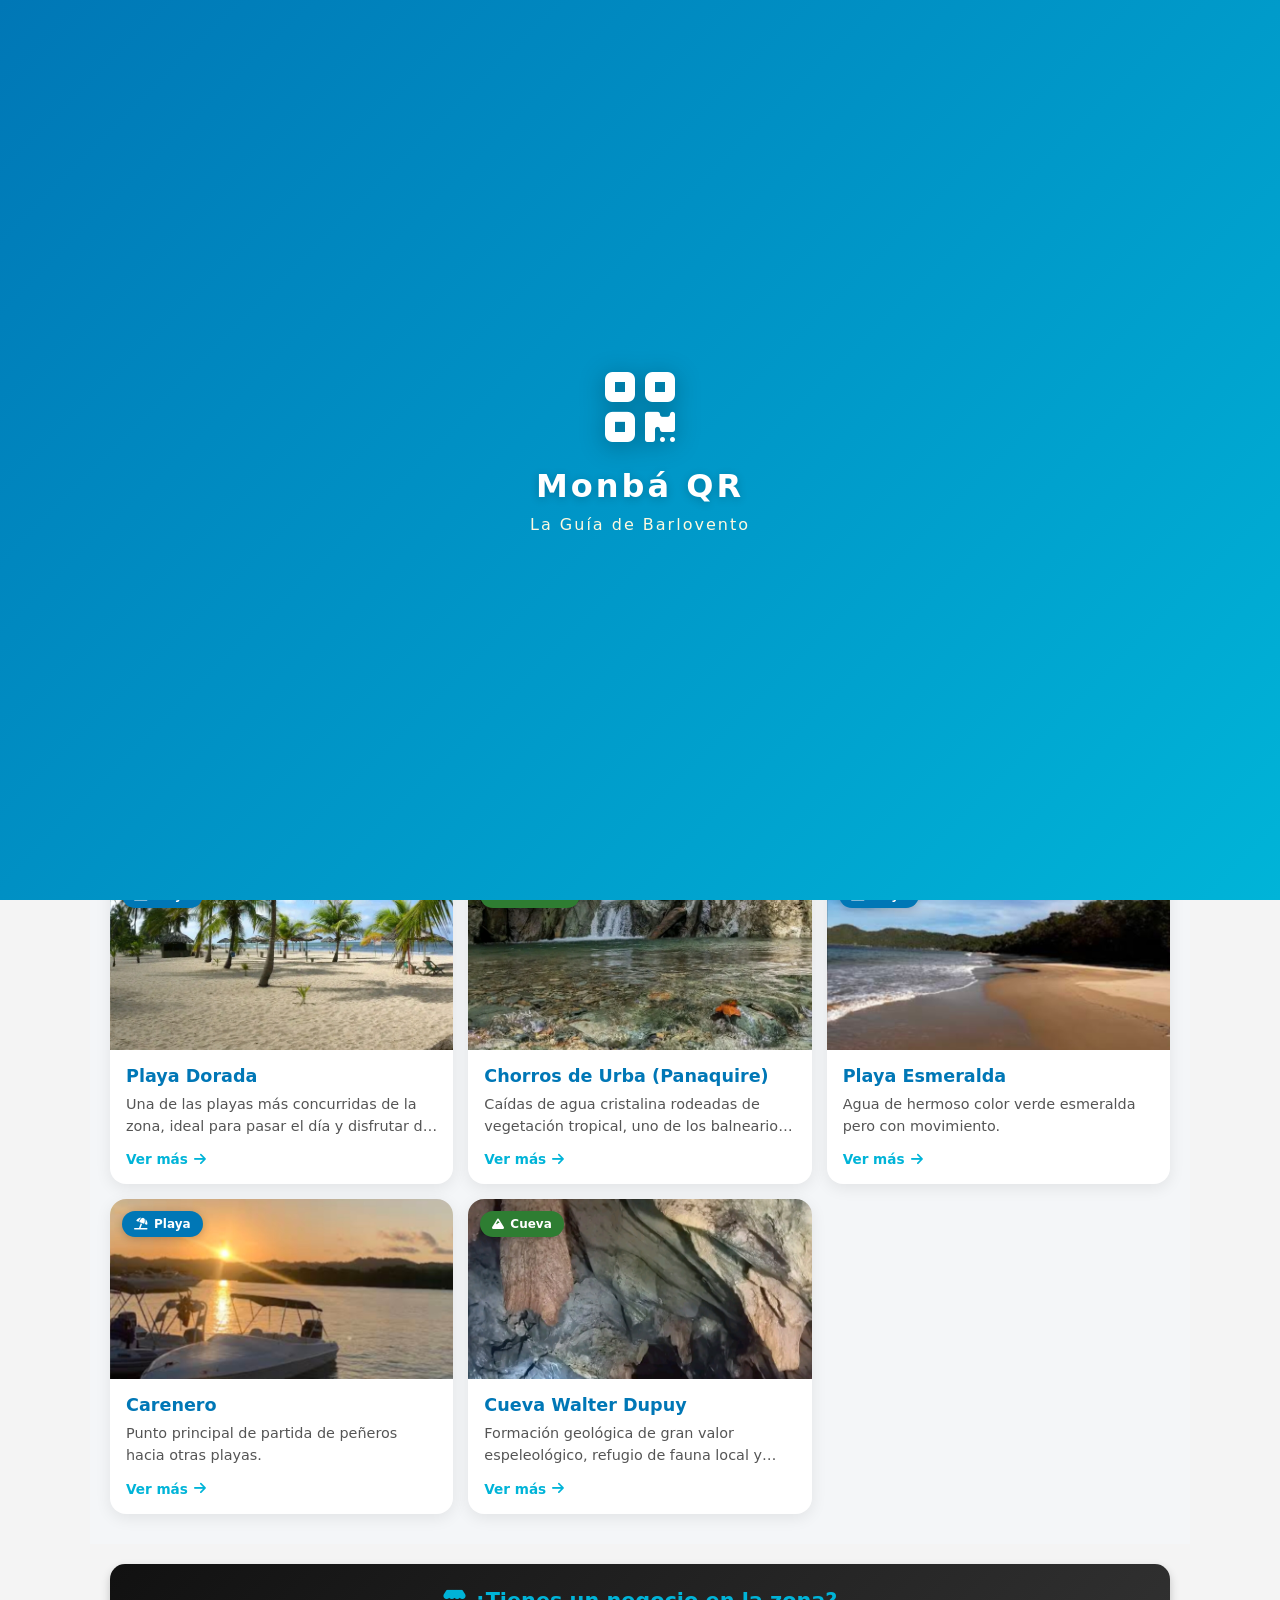
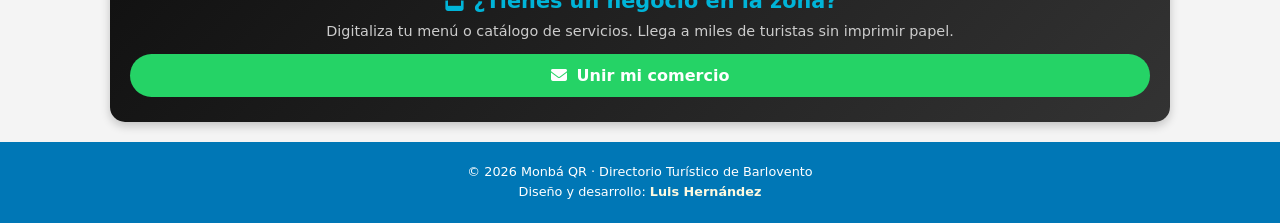
<file: index.html>
<!DOCTYPE html>
<html lang="es">
<head>
    <meta charset="UTF-8">
    <meta name="viewport" content="width=device-width, initial-scale=1.0">
    <title>Monbá QR - Descubre Barlovento</title>
    <link rel="icon" href="favicon.svg" type="image/svg+xml">
    <link rel="manifest" href="manifest.json">
    <meta name="theme-color" content="#00A6C0">
    <link rel="stylesheet" href="https://cdnjs.cloudflare.com/ajax/libs/font-awesome/6.4.0/css/all.min.css">
    <link rel="stylesheet" href="styles.css">
</head>
<body>
    <!-- SPLASH -->
    <div id="splash-screen">
        <i class="fa-solid fa-qrcode splash-logo"></i>
        <div class="splash-texto">Monbá QR</div>
        <div class="splash-sub">La Guía de Barlovento</div>
    </div>

    <!-- HEADER -->
    <header>
        <div class="header-izq">
            <button class="btn-menu" data-action="abrir-bandeja"><i class="fa-solid fa-bars"></i></button>
            <h1>Monbá QR</h1>
        </div>
        
        <!-- Botones de la derecha (Campana + Corazón) -->
        <div style="display: flex; gap: 15px; align-items: center;">
            <!-- Botón de Notificaciones -->
            <button class="btn-notificaciones" id="btn-suscribirse" onclick="activarNotificacionesPush()" title="Recibir alertas" style="background: transparent; border: none; color: white; font-size: 1.2rem; cursor: pointer; padding: 5px;">
                <i class="fa-regular fa-bell" id="icono-campana"></i>
            </button>
            
            <!-- Botón de Favoritos -->
            <a href="favoritos.html" class="btn-favoritos-header" title="Mis favoritos">
                <i class="fa-regular fa-heart"></i>
            </a>
        </div>
    </header>

    <!-- BANDEJA LATERAL -->
    <div id="overlay" class="overlay-bandeja" data-action="cerrar-bandeja"></div>
    <div id="bandeja" class="bandeja-lateral">
        <div class="bandeja-header">
            <h2><i class="fa-solid fa-map-location-dot"></i> Explorar Región</h2>
            <button class="btn-menu" data-action="cerrar-bandeja"><i class="fa-solid fa-xmark"></i></button>
        </div>
        <div class="bandeja-contenido">
            <a href="municipio.html?id=pedro-gual" class="item-municipio">Municipio Pedro Gual <i class="fa-solid fa-chevron-right"></i></a>
            <a href="municipio.html?id=paez" class="item-municipio">Municipio Páez <i class="fa-solid fa-chevron-right"></i></a>
            <a href="municipio.html?id=brion" class="item-municipio">Municipio Brión <i class="fa-solid fa-chevron-right"></i></a>
            <a href="municipio.html?id=andres-bello" class="item-municipio">Mun. Andrés Bello <i class="fa-solid fa-chevron-right"></i></a>
            <a href="municipio.html?id=buroz" class="item-municipio">Municipio Buroz <i class="fa-solid fa-chevron-right"></i></a>
            <a href="municipio.html?id=acevedo" class="item-municipio">Municipio Acevedo <i class="fa-solid fa-chevron-right"></i></a>
            <div class="bandeja-seccion">
                <a href="proyectos.html" class="item-municipio" data-action="proximamente" style="background:linear-gradient(135deg,#e8f5e9,#c8e6c9);">
                    <i class="fa-solid fa-graduation-cap" style="color:#2e7d32;"></i> Proyectos Académicos
                </a>
            </div>
        </div>
    </div>

    <main>
        <!-- HERO CON CARRUSEL DE FONDO -->
        <section class="hero-home">
            <div class="hero-carrusel">
                <div class="hero-slide active" style="background-image: url('./img/caracolito.jpg');"></div>
                <div class="hero-slide" style="background-image: url('./img/indio.jpg');"></div>
                <div class="hero-slide" style="background-image: url('./img/chirimena.jpg');"></div>
                <div class="hero-slide" style="background-image: url('./img/urba.jpg');"></div>
                <div class="hero-slide" style="background-image: url('./img/laguna-tacarigua.jpg');"></div>
            </div>
            <div class="hero-overlay"></div>
            <div class="hero-contenido">
                <h2>Descubre Barlovento</h2>
                <p>Playas, ríos, cacao y cultura. Todo en un solo lugar.</p>
                <button class="btn-hero" data-action="abrir-bandeja">
                    <i class="fa-solid fa-compass"></i> Explorar municipios
                </button>
            </div>
            <div class="hero-dots">
                <span class="dot active" data-index="0"></span>
                <span class="dot" data-index="1"></span>
                <span class="dot" data-index="2"></span>
                <span class="dot" data-index="3"></span>
                <span class="dot" data-index="4"></span>
            </div>
        </section>

        <!-- FEED DINÁMICO -->
        <section class="seccion-feed">
            <div class="feed-header">
                <h2><i class="fa-solid fa-sparkles"></i> Destacados para ti</h2>
                <p class="feed-sub">Lugares que te van a encantar</p>
            </div>
            <div class="feed-grid" id="feed-dinamico">
                <!-- Se llena dinámicamente con JS -->
            </div>
        </section>

        <!-- BANNER COMERCIO -->
        <div class="banner-comercio">
            <h3><i class="fa-solid fa-store"></i> ¿Tienes un negocio en la zona?</h3>
            <p>Digitaliza tu menú o catálogo de servicios. Llega a miles de turistas sin imprimir papel.</p>
            <a href="mailto:tacai2753@gmail.com?subject=Quiero%20unir%20mi%20negocio%20a%20Monb%C3%A1%20QR&body=Hola%20Luis%3A%0A%0ATengo%20un%20negocio%20en%20Barlovento%20y%20quiero%20aparecer%20en%20Monb%C3%A1%20QR.%0A%0ANombre%20del%20negocio%3A%20%0ATipo%20(comida%2C%20posada%2C%20artesan%C3%ADa...)%3A%20%0AMunicipio%3A%20%0A%0A%C2%A1Gracias!" class="btn-unirse">
                <i class="fa-solid fa-envelope"></i> Unir mi comercio
            </a>
        </div>
    </main>

    <footer class="monba-footer">
        © <span data-anio></span> Monbá QR · Directorio Turístico de Barlovento<br>
        Diseño y desarrollo: <span class="firma">Luis Hernández</span>
    </footer>

    <script src="app.js"></script>
    <script src="municipiosDB.js"></script>
    <script src="index.js"></script>

</body>
</html>
</file>
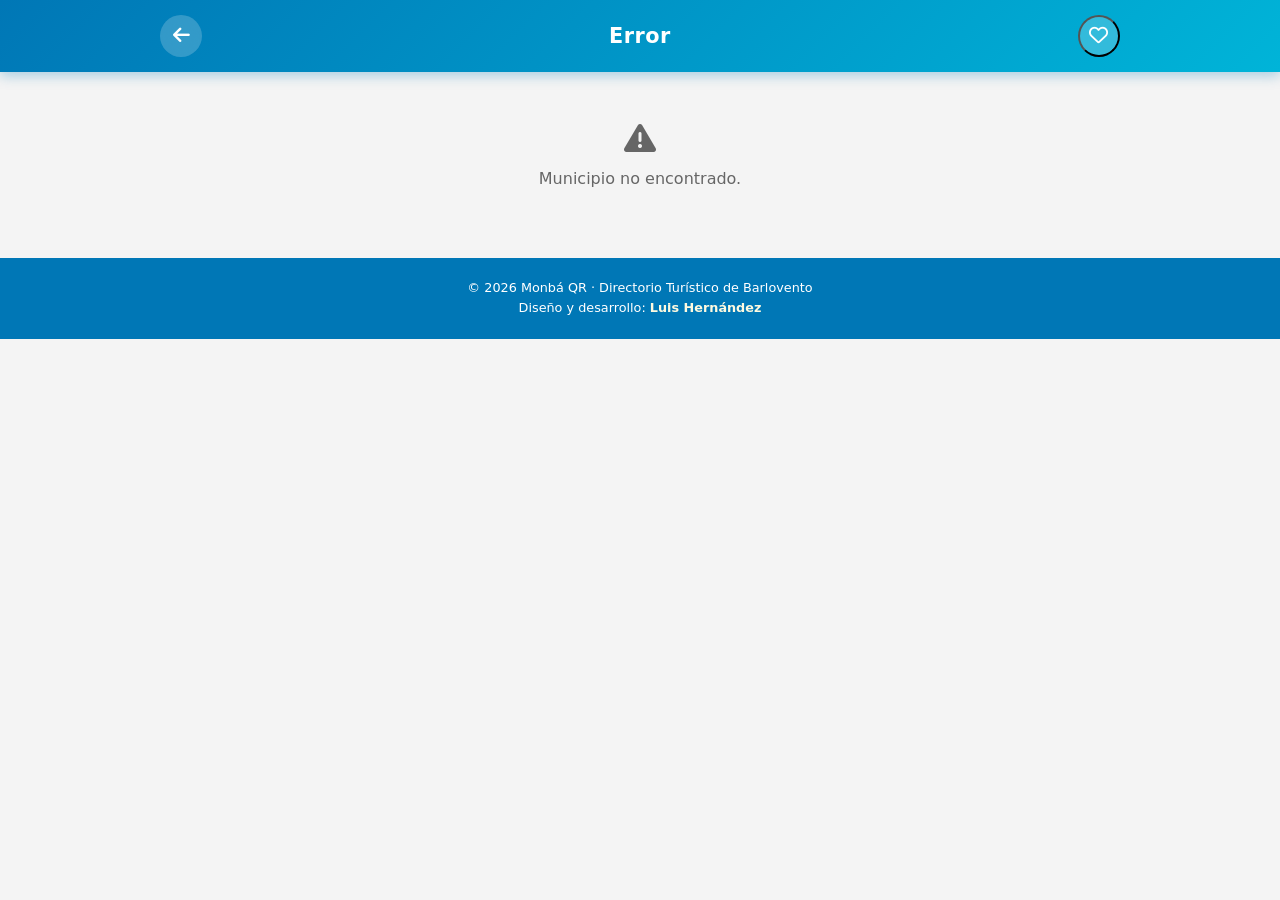
<file: municipio.html>
<!DOCTYPE html>
<html lang="es">
<head>
    <meta charset="UTF-8">
    <meta name="viewport" content="width=device-width, initial-scale=1.0">
    <title>Monbá QR - Municipio</title>
    <link rel="icon" href="favicon.svg" type="image/svg+xml">
    <link rel="manifest" href="manifest.json">
    <meta name="theme-color" content="#00A6C0">
    <link rel="stylesheet" href="https://cdnjs.cloudflare.com/ajax/libs/font-awesome/6.4.0/css/all.min.css">
    <link rel="stylesheet" href="styles.css">
</head>
<body>
    <header>
        <a href="index.html" class="btn-volver"><i class="fa-solid fa-arrow-left"></i></a>
        <h1 id="header-titulo">Cargando...</h1>
        <button class="btn-favoritos-header" id="btn-fav-municipio" data-action="fav" title="Guardar en favoritos">
            <i class="fa-regular fa-heart"></i>
        </button>
    </header>

    <main id="contenido-municipio" style="display:none;">
        <!-- MAPA -->
        <div class="mapa-contenedor">
            <iframe id="mapa-iframe" src="" allowfullscreen="" loading="lazy"></iframe>
        </div>

        <!-- RESEÑA Y ACCIONES -->
        <div class="resena-tarjeta">
            <h2 id="municipio-nombre"><i class="fa-solid fa-map-location-dot"></i></h2>
            <p id="municipio-resena"></p>
            <a id="link-google" class="btn-google" target="_blank" rel="noopener">
                <i class="fa-brands fa-google"></i> ¿Quieres saber más? Búscalo en Google
            </a>
            <div class="barra-acciones">
                <button class="btn-accion" data-action="compartir" data-titulo="Monbá QR" data-texto="¡Descubre este destino en Barlovento!">
                    <i class="fa-solid fa-share-nodes"></i> Compartir
                </button>
                <button class="btn-accion" data-action="ver-qr">
                    <i class="fa-solid fa-qrcode"></i> Ver QR
                </button>
                <!-- BOTÓN CÓMO LLEGAR (Comentado por ahora, pero listo para usarse) -->
                <!-- <button class="btn-accion" id="btn-como-llegar" data-action="ruta"><i class="fa-solid fa-route"></i> Cómo llegar</button> -->
            </div>
        </div>

        <!-- SECCIÓN DE PLAYAS (Solo se muestra si el municipio tiene array 'playas') -->
        <div class="seccion" id="seccion-playas" style="display:none;">
            <h2><i class="fa-solid fa-umbrella-beach"></i> Playas del municipio</h2>
            <div class="leyenda-banderas">
                <span><i class="fa-solid fa-flag" style="color:#2e7d32;"></i> Verde: mar en calma</span>
                <span><i class="fa-solid fa-flag" style="color:#f57f17;"></i> Amarilla: oleaje moderado</span>
                <span><i class="fa-solid fa-flag" style="color:#c62828;"></i> Roja: oleaje fuerte</span>
            </div>
            <div class="grid-playas" id="contenedor-playas"></div>
        </div>

        <!-- SECCIÓN DE RINCONES NATURALES (Cascadas, cuevas, balnearios) -->
        <div class="seccion" id="seccion-rincones" style="display:none;">
            <h2><i class="fa-solid fa-mountain-sun"></i> Rincones naturales</h2>
            <p style="color:#666;font-size:.9rem;margin-bottom:15px;">Cascadas, balnearios y cuevas: la Barlovento de agua dulce y montaña.</p>
            <div class="grid-rincones" id="contenedor-rincones"></div>
        </div>
    </main>

    <!-- ESTADO DE CARGA -->
    <div id="mensaje-estado" class="estado-pantalla">
        <i class="fa-solid fa-spinner fa-spin fa-2x"></i>
        <p>Buscando información...</p>
    </div>

    <footer class="monba-footer">
        © <span data-anio></span> Monbá QR · Directorio Turístico de Barlovento<br>
        Diseño y desarrollo: <span class="firma">Luis Hernández</span>
    </footer>

        <script src="app.js"></script>
    <script src="municipiosDB.js"></script>
    <script src="municipio.js"></script>
   
</body>
</html>
</file>
<file: styles.css>
/* =====================================================
   MONBÁ QR · styles.css (SISTEMA DE DISEÑO COMPLETO)
   ===================================================== */

/* 1. VARIABLES */
:root {
    --color-primario: #0077b6;
    --color-secundario: #00b4d8;
    --color-arena: #fefae0;
    --color-texto: #333333;
    --color-blanco: #ffffff;
    --color-gris: #f4f4f4;
    --color-whatsapp: #25D366;
    --color-exito: #2e7d32;
    --sombra-suave: 0 2px 8px rgba(0,0,0,.05);
    --sombra-media: 0 3px 6px rgba(0,0,0,.08);
    --sombra-alta: 0 4px 15px rgba(0,0,0,.12);
    --radio-sm: 8px; --radio-md: 12px; --radio-lg: 16px; --radio-pill: 25px;
    --transicion: .2s ease;
}

/* 2. RESET */
* { margin: 0; padding: 0; box-sizing: border-box; font-family: 'Segoe UI', system-ui, sans-serif; }
body { background-color: var(--color-gris); color: var(--color-texto); overflow-x: hidden; }
a { text-decoration: none; color: inherit; }

/* 3. SPLASH */
#splash-screen {
    position: fixed; inset: 0;
    background: linear-gradient(135deg, #0077b6 0%, #00b4d8 50%, #0077b6 100%);
    background-size: 200% 200%; color: var(--color-blanco);
    display: flex; flex-direction: column; justify-content: center; align-items: center;
    z-index: 9999; animation: gradientShift 3s ease infinite;
    transition: opacity .6s ease-out, visibility .6s ease-out;
}
@keyframes gradientShift { 0%{background-position:0% 50%} 50%{background-position:100% 50%} 100%{background-position:0% 50%} }
.splash-logo { font-size: 5rem; margin-bottom: 20px; animation: latido 1.5s infinite, rotateIn 1s ease-out; filter: drop-shadow(0 4px 12px rgba(0,0,0,.3)); }
@keyframes rotateIn { from{transform:rotate(-180deg) scale(0);opacity:0} to{transform:rotate(0) scale(1);opacity:1} }
.splash-texto { font-size: 2rem; font-weight: 800; letter-spacing: 3px; animation: slideDown .8s ease-out .3s both; text-shadow: 0 2px 10px rgba(0,0,0,.2); }
.splash-sub { font-size: 1rem; color: var(--color-arena); margin-top: 10px; animation: fadeIn 1s ease-out .6s both; letter-spacing: 2px; }
@keyframes slideDown { from{transform:translateY(-30px);opacity:0} to{transform:translateY(0);opacity:1} }
@keyframes fadeIn { from{opacity:0} to{opacity:1} }
@keyframes latido { 0%{transform:scale(1)} 50%{transform:scale(1.15)} 100%{transform:scale(1)} }

/* 4. HEADER */
header {
    background: linear-gradient(135deg, var(--color-primario) 0%, var(--color-secundario) 100%);
    color: var(--color-blanco); padding: 15px 20px;
    display: flex; align-items: center; justify-content: space-between;
    position: sticky; top: 0; z-index: 100; box-shadow: 0 4px 12px rgba(0,119,182,.3);
}
.header-izq { display: flex; align-items: center; gap: 15px; }
header h1 { font-size: 1.3rem; font-weight: 700; letter-spacing: .5px; }
.btn-menu, .btn-volver {
    background: rgba(255,255,255,.2); border: none; color: white;
    font-size: 1.2rem; cursor: pointer; width: 42px; height: 42px; border-radius: 50%;
    display: flex; align-items: center; justify-content: center;
    transition: all .3s ease; backdrop-filter: blur(10px);
}
.btn-menu:hover, .btn-volver:hover { background: rgba(255,255,255,.3); transform: scale(1.05); }
.btn-favoritos-header {
    color: white; font-size: 1.2rem; width: 42px; height: 42px; border-radius: 50%;
    display: flex; align-items: center; justify-content: center;
    background: rgba(255,255,255,.2); transition: all .3s ease; backdrop-filter: blur(10px);
}
.btn-favoritos-header:hover { background: rgba(255,255,255,.3); transform: scale(1.05); }
.btn-favoritos-header:hover i { color: #ff6b6b; }

/* 5. BANDEJA */
.bandeja-lateral {
    position: fixed; top: 0; left: -100%; width: 85%; max-width: 320px; height: 100%;
    background: var(--color-blanco); z-index: 300; box-shadow: 2px 0 10px rgba(0,0,0,.2);
    transition: left .3s ease; display: flex; flex-direction: column;
}
.bandeja-lateral.abierta { left: 0; }
.bandeja-header { background: linear-gradient(135deg, var(--color-primario), var(--color-secundario)); color: white; padding: 20px; display: flex; justify-content: space-between; align-items: center; }
.bandeja-header h2 { display: flex; align-items: center; gap: 10px; font-size: 1.2rem; }
.bandeja-contenido { overflow-y: auto; flex: 1; }
.item-municipio { display: flex; justify-content: space-between; align-items: center; padding: 18px 20px; border-bottom: 1px solid #eee; font-weight: 500; font-size: 1.05rem; transition: background var(--transicion); }
.item-municipio:active { background-color: var(--color-gris); }
.item-municipio i { color: var(--color-secundario); }
.overlay-bandeja { display: none; position: fixed; inset: 0; background: rgba(0,0,0,.5); z-index: 250; }
.overlay-bandeja.activo { display: block; }

/* 6. HERO */
.hero-home { width: 100%; height: 35vh; background-size: cover; background-position: center; position: relative; display: flex; justify-content: center; align-items: center; text-align: center; }
.hero-capa { position: absolute; inset: 0; background: rgba(0,0,0,.5); z-index: 1; }
.hero-contenido { position: relative; z-index: 2; color: white; padding: 20px; }
.hero-contenido h2 { font-size: 2.2rem; margin-bottom: 10px; text-shadow: 0 2px 4px rgba(0,0,0,.3); }
.hero-contenido p { font-size: 1rem; color: var(--color-arena); }

/* 7. SECCIONES */
.seccion { background: var(--color-blanco); margin: 15px; padding: 20px; border-radius: var(--radio-md); box-shadow: var(--sombra-suave); }
.seccion h2 { font-size: 1.3rem; color: var(--color-texto); margin-bottom: 15px; border-bottom: 2px solid var(--color-arena); padding-bottom: 8px; display: flex; align-items: center; gap: 10px; }
.seccion h2 i { color: var(--color-secundario); }
.grid-categorias { display: grid; grid-template-columns: 1fr 1fr; gap: 10px; }
.btn-categoria { background: var(--color-gris); padding: 15px 10px; border-radius: 10px; text-align: center; font-weight: bold; font-size: .9rem; border: 1px solid #ddd; display: flex; flex-direction: column; gap: 8px; align-items: center; cursor: pointer; transition: all .2s ease; }
.btn-categoria:active { transform: scale(.95); background: #e9ecef; }
.btn-categoria i { font-size: 1.8rem; color: var(--color-primario); }
.tarjeta-categoria { position: relative; height: 130px; border-radius: var(--radio-md); overflow: hidden; display: flex; justify-content: center; align-items: center; box-shadow: var(--sombra-media); transition: transform var(--transicion); }
.tarjeta-categoria:active { transform: scale(.95); }
.tarjeta-bg { position: absolute; inset: 0; background-size: cover; background-position: center; z-index: 1; }
.tarjeta-overlay { position: absolute; inset: 0; background: linear-gradient(to bottom, rgba(0,0,0,.3), rgba(0,0,0,.7)); z-index: 2; }
.tarjeta-contenido { position: relative; z-index: 3; color: var(--color-blanco); text-align: center; }
.tarjeta-contenido i { font-size: 2rem; margin-bottom: 8px; color: var(--color-arena); }
.tarjeta-contenido span { font-weight: bold; letter-spacing: .5px; }

/* 8. BANNERS */
.banner-comercio { background: linear-gradient(135deg, #111, #333); color: white; margin: 20px 15px; padding: 25px 20px; border-radius: 15px; text-align: center; box-shadow: 0 4px 10px rgba(0,0,0,.2); }
.banner-comercio h3 { color: var(--color-secundario); margin-bottom: 10px; font-size: 1.3rem; display: flex; justify-content: center; align-items: center; gap: 8px; }
.banner-comercio p { font-size: .9rem; margin-bottom: 15px; color: #ccc; }
.btn-unirse { background: var(--color-whatsapp); color: white; border: none; padding: 12px 20px; border-radius: var(--radio-pill); font-weight: bold; font-size: 1rem; width: 100%; display: flex; justify-content: center; align-items: center; gap: 10px; cursor: pointer; transition: transform .2s; }
.btn-unirse:active { transform: scale(.98); }

/* 9. MAPA Y RESEÑA */
.mapa-contenedor { width: 100%; height: 250px; background: #ddd; }
.mapa-contenedor iframe { width: 100%; height: 100%; border: none; }
.resena-tarjeta { background: var(--color-blanco); margin: -40px 15px 15px; padding: 20px; border-radius: var(--radio-md); box-shadow: 0 4px 10px rgba(0,0,0,.1); position: relative; z-index: 10; }
.resena-tarjeta h2 { color: var(--color-primario); font-size: 1.4rem; margin-bottom: 10px; display: flex; align-items: center; gap: 8px; }
.resena-tarjeta p { font-size: .95rem; color: #555; line-height: 1.6; text-align: justify; }

/* 10. BOTÓN GOOGLE */
.btn-google { display: inline-flex; align-items: center; gap: 8px; margin-top: 12px; background: var(--color-blanco); color: var(--color-primario); border: 1.5px solid var(--color-primario); padding: 8px 16px; border-radius: var(--radio-pill); font-weight: 600; font-size: .88rem; transition: all .2s ease; }
.btn-google:active { transform: scale(.97); background: var(--color-primario); color: white; }

/* 11. BARRA DE ACCIONES */
.barra-acciones { display: flex; justify-content: space-around; align-items: center; margin-top: 15px; padding-top: 15px; border-top: 1px solid #eee; flex-wrap: wrap; gap: 8px; }
.btn-accion { background: none; border: none; color: var(--color-primario); font-size: .9rem; display: flex; flex-direction: column; align-items: center; gap: 5px; cursor: pointer; font-weight: 600; }
.btn-accion i { font-size: 1.3rem; color: var(--color-secundario); background: var(--color-arena); padding: 10px; border-radius: 50%; transition: transform var(--transicion); }
.btn-accion:active i { transform: scale(.9); }
.btn-accion.favorito-activo i { color: #e63946; background: #ffebee; }

/* 12. PLAYAS */
.leyenda-banderas { display: flex; flex-wrap: wrap; gap: 12px; font-size: .78rem; color: #666; margin-bottom: 14px; }
.leyenda-banderas span { display: flex; align-items: center; gap: 5px; }
.grid-playas { display: grid; gap: 12px; }
.tarjeta-playa { background: var(--color-blanco); border-radius: var(--radio-md); padding: 15px; box-shadow: var(--sombra-media); border-top: 4px solid var(--color-secundario); }
.playa-header { display: flex; justify-content: space-between; align-items: center; gap: 10px; margin-bottom: 10px; flex-wrap: wrap; }
.playa-header h4 { color: var(--color-primario); font-size: 1.05rem; display: flex; align-items: center; gap: 8px; }
.badge-bandera { padding: 4px 10px; border-radius: 20px; font-size: .75rem; font-weight: 700; display: flex; align-items: center; gap: 5px; }
.b-verde { background: #e8f5e9; color: #2e7d32; }
.b-amarilla { background: #fff8e1; color: #f57f17; }
.b-roja { background: #ffebee; color: #c62828; }
.playa-dato { font-size: .88rem; color: #555; line-height: 1.5; margin-bottom: 8px; display: flex; gap: 8px; align-items: flex-start; }
.playa-dato i { color: var(--color-secundario); margin-top: 3px; }
.playa-dato.tip { background: var(--color-arena); padding: 8px 10px; border-radius: 8px; color: #6b5d1f; }
.playa-dato.tip i { color: #b8860b; }

/* 13. MODAL QR */
.modal-qr { display: none; position: fixed; inset: 0; background: rgba(0,0,0,.7); align-items: center; justify-content: center; z-index: 200; overflow-y: auto; padding: 20px 0; }
.modal-qr.activo { display: flex; }
.contenido-qr { background: white; padding: 25px; border-radius: var(--radio-lg); text-align: center; max-width: 380px; width: 92%; margin: auto; }
.contenido-qr canvas { width: min(100%, 320px); height: auto; display: block; margin: 12px auto; border-radius: 12px; box-shadow: 0 6px 18px rgba(0,0,0,.18); }
.btn-cerrar-qr { background: var(--color-primario); color: white; border: none; padding: 10px 25px; border-radius: var(--radio-pill); font-weight: bold; cursor: pointer; margin-top: 10px; }

/* 14. LISTAS Y COMERCIOS */
.lista-lugares { padding: 20px 15px; }
.lista-lugares h3, .directorio-seccion h3 { font-size: 1.2rem; margin-bottom: 15px; color: var(--color-texto); border-bottom: 2px solid var(--color-primario); padding-bottom: 5px; display: inline-block; }
.tarjeta-lugar { background: var(--color-blanco); border-radius: var(--radio-md); padding: 15px; margin-bottom: 15px; box-shadow: var(--sombra-media); display: flex; flex-direction: column; gap: 10px; border-left: 4px solid var(--color-secundario); }
.tarjeta-lugar h4 { color: var(--color-primario); font-size: 1.1rem; }
.tarjeta-lugar p { font-size: .9rem; color: #555; line-height: 1.4; }
.directorio-seccion { padding: 20px 15px; }
.tarjeta-comercio { background: var(--color-blanco); border-radius: var(--radio-md); padding: 15px; margin-bottom: 15px; box-shadow: var(--sombra-media); border-left: 4px solid var(--color-secundario); }
.comercio-header { display: flex; justify-content: space-between; align-items: flex-start; margin-bottom: 10px; }
.comercio-nombre { font-size: 1.1rem; font-weight: bold; color: var(--color-primario); }
.comercio-precio { background: #e8f5e9; color: var(--color-exito); padding: 4px 8px; border-radius: 6px; font-weight: bold; font-size: .9rem; }
.comercio-desc { font-size: .9rem; color: #555; margin-bottom: 12px; }
.btn-contacto { display: inline-flex; justify-content: center; align-items: center; gap: 8px; background: var(--color-whatsapp); color: white; padding: 8px 15px; border-radius: var(--radio-sm); font-size: .9rem; font-weight: bold; width: 100%; }

/* 15. TAGS */
.servicios-tags { display: flex; flex-wrap: wrap; gap: 8px; }
.tag { background: var(--color-arena); color: var(--color-primario); padding: 6px 12px; border-radius: 20px; font-size: .8rem; font-weight: bold; display: flex; align-items: center; gap: 5px; border: 1px solid #e9e5c4; }

/* 16. CARRUSEL */
.carrusel-contenedor { position: relative; width: 100%; height: 35vh; background: #ddd; }
.carrusel-slides { display: flex; overflow-x: auto; scroll-snap-type: x mandatory; scroll-behavior: smooth; height: 100%; -webkit-overflow-scrolling: touch; scrollbar-width: none; }
.carrusel-slides::-webkit-scrollbar { display: none; }
.slide { flex: 0 0 100%; height: 100%; scroll-snap-align: start; background-size: cover; background-position: center; }
.btn-carrusel { position: absolute; top: 50%; transform: translateY(-50%); background: rgba(0,0,0,.5); color: white; border: none; width: 40px; height: 40px; border-radius: 50%; font-size: 1.2rem; cursor: pointer; z-index: 10; display: flex; justify-content: center; align-items: center; }
.btn-prev { left: 10px; } .btn-next { right: 10px; }

/* 17. ZONA QR */
.zona-qr { text-align: center; padding: 20px 15px 40px; }
.btn-qr { background: var(--color-texto); color: var(--color-arena); border: none; padding: 15px 20px; border-radius: 10px; font-size: 1rem; font-weight: bold; cursor: pointer; width: 100%; display: flex; justify-content: center; align-items: center; gap: 10px; box-shadow: 0 4px 6px rgba(0,0,0,.2); }
.btn-qr:active { transform: scale(.98); }

/* 18. TOAST */
#monba-toast { position: fixed; left: 50%; bottom: 24px; transform: translateX(-50%) translateY(20px); background: var(--color-texto); color: var(--color-arena); padding: 10px 18px; border-radius: var(--radio-pill); font-size: .9rem; font-weight: 600; opacity: 0; pointer-events: none; transition: all .3s ease; z-index: 9998; box-shadow: var(--sombra-alta); max-width: 90%; text-align: center; }
#monba-toast.visible { opacity: 1; transform: translateX(-50%) translateY(0); }

/* 19. ESTADOS */
.estado-pantalla { text-align: center; padding: 50px 20px; color: #666; }
.estado-pantalla p { margin-top: 15px; }

/* 20. FOOTER */
.monba-footer { background: var(--color-primario); color: white; text-align: center; padding: 20px 15px; font-size: .8rem; line-height: 1.6; margin-top: 20px; }
.monba-footer .firma { color: var(--color-arena); font-weight: 700; }

/* 21. FEED ESTÉTICO */
#feed-dinamico { display: grid; gap: 15px; }
#feed-dinamico .tarjeta-lugar { background: linear-gradient(135deg, #ffffff 0%, #f8f9fa 100%); border: none; border-left: 5px solid var(--color-secundario); border-radius: 15px; padding: 18px; box-shadow: 0 4px 15px rgba(0,0,0,.08); transition: all .3s cubic-bezier(.4,0,.2,1); position: relative; overflow: hidden; }
#feed-dinamico .tarjeta-lugar::before { content: ''; position: absolute; top: 0; left: 0; width: 100%; height: 4px; background: linear-gradient(90deg, var(--color-primario), var(--color-secundario)); transform: scaleX(0); transform-origin: left; transition: transform .3s ease; }
#feed-dinamico .tarjeta-lugar:hover::before { transform: scaleX(1); }
#feed-dinamico .tarjeta-lugar:hover { transform: translateY(-3px); box-shadow: 0 8px 25px rgba(0,119,182,.15); }
#feed-dinamico .tarjeta-lugar h4 { color: var(--color-primario); font-size: 1.15rem; font-weight: 700; margin-bottom: 8px; display: flex; align-items: center; gap: 8px; }
#feed-dinamico .tarjeta-lugar h4::before { content: '✦'; color: var(--color-secundario); font-size: 1rem; }
#feed-dinamico .tarjeta-lugar p { font-size: .95rem; color: #666; line-height: 1.5; margin: 8px 0; }
#feed-dinamico .servicios-tags { margin-top: 12px; gap: 6px; }
#feed-dinamico .tag { background: linear-gradient(135deg, #fefae0 0%, #faedcd 100%); padding: 5px 12px; font-size: .8rem; font-weight: 600; transition: all .2s ease; }
#feed-dinamico .tag:hover { background: var(--color-primario); color: white; transform: scale(1.05); }

/* 22. PWA BANNER */
#pwa-banner { position: fixed; bottom: 0; left: 0; right: 0; background: linear-gradient(135deg, var(--color-primario) 0%, var(--color-secundario) 100%); color: white; padding: 15px 20px; display: flex; justify-content: space-between; align-items: center; gap: 15px; z-index: 9997; box-shadow: 0 -2px 10px rgba(0,0,0,.2); animation: slideUp .5s cubic-bezier(.4,0,.2,1); }
@keyframes slideUp { from{transform:translateY(100%);opacity:0} to{transform:translateY(0);opacity:1} }
#pwa-banner strong { display: flex; align-items: center; gap: 8px; font-size: 1rem; }
#pwa-banner strong::before { content: '📱'; font-size: 1.2rem; }
#pwa-banner p { font-size: .85rem; margin-top: 5px; opacity: .9; }
#btn-instalar-pwa { background: white; color: var(--color-primario); border: none; padding: 12px 20px; border-radius: 25px; font-weight: 700; cursor: pointer; box-shadow: 0 4px 12px rgba(0,0,0,.2); transition: all .3s ease; }
#btn-instalar-pwa:hover { transform: translateY(-2px); }
#btn-cerrar-pwa { background: none; border: none; color: white; font-size: 1.5rem; cursor: pointer; padding: 5px; }

/* 23. FAVORITOS VACÍO */
.favoritos-vacio { text-align: center; padding: 50px 20px; color: #999; }
.favoritos-vacio i { font-size: 4rem; margin-bottom: 15px; color: #ddd; }

/* 24. RESPONSIVO TOTAL */
@media (max-width: 359px) {
    header h1 { font-size: 1.05rem; }
    .hero-contenido h2 { font-size: 1.7rem; }
    .btn-accion { font-size: .78rem; }
    .btn-menu, .btn-volver, .btn-favoritos-header { width: 38px; height: 38px; }
}
@media (min-width: 600px) {
    .grid-categorias { grid-template-columns: repeat(4, 1fr); }
    #feed-dinamico { grid-template-columns: 1fr 1fr; }
    .grid-playas { grid-template-columns: 1fr 1fr; }
    .hero-home { height: 40vh; }
}
@media (min-width: 900px) {
    header { padding-inline: max(20px, calc((100vw - 960px) / 2)); }
    main { max-width: 960px; margin: 0 auto; }
    .seccion, .banner-comercio { max-width: 920px; margin: 20px auto; }
    .resena-tarjeta { max-width: 920px; margin: -40px auto 20px; }
    .lista-lugares, .directorio-seccion { max-width: 920px; margin: 20px auto; }
    #feed-dinamico { grid-template-columns: repeat(3, 1fr); }
    .grid-playas { grid-template-columns: repeat(3, 1fr); }
    .hero-home { height: 45vh; }
    .bandeja-lateral { max-width: 380px; }
}
@media (min-width: 1200px) {
    main { max-width: 1100px; }
    .seccion, .banner-comercio, .resena-tarjeta, .lista-lugares, .directorio-seccion { max-width: 1060px; }
}
/* 25. CORAZONES DE FAVORITOS (flotante y mini) */
.tarjeta-playa, .tarjeta-lugar { position: relative; }
.btn-fav-flotante {
    position: fixed; right: 18px; bottom: 24px; z-index: 150;
    width: 56px; height: 56px; border-radius: 50%;
    background: var(--color-blanco); color: #e63946; border: none;
    box-shadow: 0 6px 18px rgba(0,0,0,.25); font-size: 1.4rem;
    display: flex; align-items: center; justify-content: center;
    cursor: pointer; transition: transform .2s ease;
}
.btn-fav-flotante:active { transform: scale(.9); }
.btn-fav-flotante.favorito-activo { background: #e63946; color: #fff; }
.btn-fav-mini {
    position: absolute; top: 10px; right: 10px; z-index: 5;
    width: 38px; height: 38px; border-radius: 50%;
    background: rgba(255,255,255,.92); color: #e63946; border: none;
    display: flex; align-items: center; justify-content: center;
    font-size: 1rem; cursor: pointer; box-shadow: 0 2px 8px rgba(0,0,0,.15);
}
.btn-fav-mini.favorito-activo { background: #e63946; color: #fff; }

.btn-ruta-maps {
    display: inline-flex;
    align-items: center;
    gap: 6px;
    color: #0284c7;
    font-weight: 600;
    text-decoration: none;
    transition: color 0.2s ease;
}

.btn-ruta-maps:hover {
    color: #0369a1;
    text-decoration: underline;
}
/* Limitar altura para mostrar solo 1 o 2 tarjetas inicialmente */
.wrapper-playas {
    position: relative;
    max-height: 380px; /* Ajusta según el tamaño de tus tarjetas */
    overflow: hidden;
    transition: max-height 0.4s ease; /* Animación suave */
}

/* Clase que se añade con JS para expandir */
.wrapper-playas.expandido {
    max-height: 3000px; /* Un valor alto para que entren todas las playas */
}

/* Efecto de difuminado (Sombreado) */
.sombra-ver-mas {
    position: absolute;
    bottom: 0;
    left: 0;
    width: 100%;
    height: 100px;
    /* Cambia el rgb(255,255,255) por rgb(0,0,0) u otro si usas modo oscuro */
    background: linear-gradient(to bottom, rgba(255, 255, 255, 0), rgba(255, 255, 255, 1));
    pointer-events: none; /* Para que los clicks pasen a través de la sombra */
    transition: opacity 0.3s ease;
}

/* Ocultar la sombra cuando está expandido */
.wrapper-playas.expandido .sombra-ver-mas {
    opacity: 0;
}

/* Estilos del botón Ver más */
.btn-ver-mas {
    display: block;
    width: 100%;
    margin-top: 15px;
    padding: 12px;
    background-color: transparent;
    color: #0284c7;
    border: 2px solid #0284c7;
    border-radius: 8px;
    font-size: 16px;
    font-weight: 600;
    text-align: center;
    cursor: pointer;
    transition: all 0.2s ease;
}

.btn-ver-mas:hover {
    background-color: #0284c7;
    color: white;
}
/* 27. RINCONES NATURALES (cascadas, cuevas, balnearios) */
.grid-rincones { display: grid; gap: 14px; }
.tarjeta-rincon {
    background: var(--color-blanco);
    border-radius: var(--radio-md);
    padding: 18px;
    box-shadow: var(--sombra-media);
    border-left: 5px solid #2e7d32;
    display: flex;
    flex-direction: column;
    gap: 10px;
}
.rincon-header { display: flex; flex-direction: column; gap: 8px; }
.rincon-header h4 {
    color: var(--color-primario);
    font-size: 1.1rem;
    margin: 0;
    line-height: 1.3;
}
.badge-tipo {
    display: inline-flex;
    align-items: center;
    gap: 6px;
    padding: 4px 12px;
    border-radius: 20px;
    font-size: .75rem;
    font-weight: 700;
    width: fit-content;
    text-transform: uppercase;
    letter-spacing: .5px;
}
.t-cascada { background: #e3f2fd; color: #1565c0; }
.t-balneario { background: #e0f7fa; color: #006064; }
.t-cueva { background: #efebe9; color: #4e342e; }
.t-poza { background: #e8eaf6; color: #283593; }
.t-sendero { background: #f1f8e9; color: #33691e; }
.t-mirador { background: #fff3e0; color: #e65100; }
.rincon-desc {
    font-size: .92rem;
    color: #555;
    line-height: 1.55;
    margin: 0;
}
.btn-como-llegar-rincon {
    display: inline-flex;
    align-items: center;
    justify-content: center;
    gap: 8px;
    background: var(--color-primario);
    color: #fff;
    padding: 10px 16px;
    border-radius: var(--radio-pill);
    font-size: .88rem;
    font-weight: 600;
    text-decoration: none;
    margin-top: 5px;
    transition: all .2s ease;
}
.btn-como-llegar-rincon:active {
    transform: scale(.97);
    background: #005a8c;
}
@media (min-width: 700px) {
    .grid-rincones { grid-template-columns: 1fr 1fr; }
}
/* Botón "Cómo llegar" en tarjetas de playa */
.btn-como-llegar-playa {
    display: inline-flex;
    align-items: center;
    justify-content: center;
    gap: 8px;
    background: var(--color-primario);
    color: #fff;
    padding: 10px 16px;
    border-radius: var(--radio-pill);
    font-size: .88rem;
    font-weight: 600;
    text-decoration: none;
    margin-top: 5px;
    transition: all .2s ease;
    width: fit-content;
}
.btn-como-llegar-playa:active {
    transform: scale(.97);
    background: #005a8c;
}
/* 28. TARJETAS CON IMAGEN LATERAL */
.tarjeta-playa, .tarjeta-rincon {
    display: flex;
    flex-direction: row;
    background: var(--color-blanco);
    border-radius: var(--radio-md);
    overflow: hidden;
    box-shadow: var(--sombra-media);
    margin-bottom: 15px;
}
.playa-img, .rincon-img {
    width: 120px;
    height: 100%;
    min-height: 200px;
    object-fit: cover;
    flex-shrink: 0;
}
.playa-contenido, .rincon-contenido {
    flex: 1;
    padding: 15px;
    display: flex;
    flex-direction: column;
    gap: 8px;
}
.playa-header, .rincon-header {
    display: flex;
    justify-content: space-between;
    align-items: flex-start;
    gap: 10px;
    flex-wrap: wrap;
}
.playa-header h4, .rincon-header h4 {
    color: var(--color-primario);
    font-size: 1.05rem;
    margin: 0;
    flex: 1;
}
.playa-dato {
    font-size: .88rem;
    color: #555;
    margin: 0;
    display: flex;
    align-items: flex-start;
    gap: 8px;
}
.playa-dato i {
    color: var(--color-secundario);
    margin-top: 2px;
}
.playa-dato.tip {
    background: #fefae0;
    padding: 8px 12px;
    border-radius: 8px;
    border-left: 3px solid #f57f17;
}
.btn-como-llegar-playa, .btn-como-llegar-rincon {
    display: inline-flex;
    align-items: center;
    justify-content: center;
    gap: 8px;
    background: var(--color-primario);
    color: #fff;
    padding: 8px 14px;
    border-radius: var(--radio-pill);
    font-size: .85rem;
    font-weight: 600;
    text-decoration: none;
    transition: all .2s ease;
    width: fit-content;
}
.btn-como-llegar-playa:active, .btn-como-llegar-rincon:active {
    transform: scale(.97);
    background: #005a8c;
}
.playa-acciones, .rincon-acciones {
    display: flex;
    gap: 10px;
    margin-top: 8px;
    padding-top: 8px;
    border-top: 1px solid #eee;
}
.btn-fav-mini, .btn-accion-mini {
    background: var(--color-blanco);
    border: 2px solid var(--color-secundario);
    color: var(--color-secundario);
    width: 36px;
    height: 36px;
    border-radius: 50%;
    display: flex;
    align-items: center;
    justify-content: center;
    font-size: .9rem;
    cursor: pointer;
    transition: all .2s ease;
}
.btn-fav-mini:active, .btn-accion-mini:active {
    transform: scale(.9);
}
.btn-fav-mini.favorito-activo {
    background: #e63946;
    border-color: #e63946;
    color: #fff;
}
@media (max-width: 600px) {
    .tarjeta-playa, .tarjeta-rincon {
        flex-direction: column;
    }
    .playa-img, .rincon-img {
        width: 100%;
        height: 180px;
    }
   }
/* =====================================================
   29. TARJETAS PREMIUM PLAYAS/RINCONES
   Diseño moderno tipo Airbnb/Tripadvisor
   ===================================================== */

/* Contenedor principal */
.tarjeta-playa-premium, .tarjeta-rincon-premium {
    display: flex;
    background: #fff;
    border-radius: 16px;
    overflow: hidden;
    box-shadow: 0 4px 20px rgba(0, 0, 0, 0.08);
    margin-bottom: 20px;
    transition: all 0.3s ease;
    border: 1px solid rgba(0, 119, 182, 0.1);
}

.tarjeta-playa-premium:hover, .tarjeta-rincon-premium:hover {
    box-shadow: 0 8px 32px rgba(0, 119, 182, 0.15);
    transform: translateY(-2px);
}

/* Imagen con overlay */
.playa-img-wrapper, .rincon-img-wrapper {
    position: relative;
    width: 280px;
    min-height: 220px;
    flex-shrink: 0;
    overflow: hidden;
}

.playa-img, .rincon-img {
    width: 100%;
    height: 100%;
    object-fit: cover;
    transition: transform 0.5s ease;
}

.tarjeta-playa-premium:hover .playa-img,
.tarjeta-rincon-premium:hover .rincon-img {
    transform: scale(1.05);
}

.playa-img-overlay, .rincon-img-overlay {
    position: absolute;
    inset: 0;
    background: linear-gradient(135deg, rgba(0, 119, 182, 0.15) 0%, rgba(0, 180, 216, 0.1) 100%);
    pointer-events: none;
}

/* Badges flotantes sobre la imagen */
.badge-bandera-premium, .badge-tipo-premium {
    position: absolute;
    top: 12px;
    right: 12px;
    padding: 6px 14px;
    border-radius: 20px;
    font-size: 0.75rem;
    font-weight: 700;
    backdrop-filter: blur(10px);
    box-shadow: 0 2px 8px rgba(0, 0, 0, 0.15);
    display: flex;
    align-items: center;
    gap: 6px;
}

.badge-bandera-premium.b-verde {
    background: rgba(46, 125, 50, 0.9);
    color: #fff;
}

.badge-bandera-premium.b-amarilla {
    background: rgba(245, 127, 23, 0.9);
    color: #fff;
}

.badge-bandera-premium.b-roja {
    background: rgba(198, 40, 40, 0.9);
    color: #fff;
}

.badge-tipo-premium.t-cascada {
    background: rgba(21, 101, 192, 0.9);
    color: #fff;
}

.badge-tipo-premium.t-balneario {
    background: rgba(0, 96, 100, 0.9);
    color: #fff;
}

.badge-tipo-premium.t-cueva {
    background: rgba(78, 52, 46, 0.9);
    color: #fff;
}

/* Contenido */
.playa-content-premium, .rincon-content-premium {
    flex: 1;
    padding: 20px;
    display: flex;
    flex-direction: column;
    gap: 12px;
}

.playa-title-row h4, .rincon-title-row h4 {
    color: #0077b6;
    font-size: 1.25rem;
    font-weight: 700;
    margin: 0;
    display: flex;
    align-items: center;
    gap: 8px;
}

.playa-title-row h4 i {
    color: #00b4d8;
}

.playa-info-row {
    display: flex;
    gap: 16px;
    flex-wrap: wrap;
}

.info-item {
    font-size: 0.9rem;
    color: #555;
    display: flex;
    align-items: center;
    gap: 6px;
}

.info-item i {
    color: #00b4d8;
}

.playa-tip-premium, .rincon-desc-premium {
    font-size: 0.9rem;
    color: #666;
    line-height: 1.6;
    margin: 0;
    padding: 12px 16px;
    background: linear-gradient(135deg, #fefae0 0%, #fff9e6 100%);
    border-left: 4px solid #f57f17;
    border-radius: 8px;
}

.playa-tip-premium i, .rincon-desc-premium i {
    color: #f57f17;
    margin-right: 6px;
}

/* Acciones */
.playa-actions-premium, .rincon-actions-premium {
    display: flex;
    align-items: center;
    justify-content: space-between;
    gap: 12px;
    margin-top: auto;
    padding-top: 12px;
    border-top: 1px solid #f0f0f0;
}

.btn-llegar-premium {
    display: inline-flex;
    align-items: center;
    gap: 8px;
    background: linear-gradient(135deg, #0077b6 0%, #00b4d8 100%);
    color: #fff;
    padding: 10px 20px;
    border-radius: 25px;
    font-size: 0.9rem;
    font-weight: 600;
    text-decoration: none;
    box-shadow: 0 4px 12px rgba(0, 119, 182, 0.3);
    transition: all 0.3s ease;
}

.btn-llegar-premium:hover {
    box-shadow: 0 6px 16px rgba(0, 119, 182, 0.4);
    transform: translateY(-1px);
}

.btn-llegar-premium:active {
    transform: translateY(0);
}

.playa-mini-actions, .rincon-mini-actions {
    display: flex;
    gap: 8px;
}

.btn-mini-premium {
    width: 40px;
    height: 40px;
    border-radius: 50%;
    border: 2px solid #e0e0e0;
    background: #fff;
    color: #0077b6;
    display: flex;
    align-items: center;
    justify-content: center;
    font-size: 1rem;
    cursor: pointer;
    transition: all 0.3s ease;
}

.btn-mini-premium:hover {
    border-color: #0077b6;
    background: #0077b6;
    color: #fff;
    transform: scale(1.1);
}

.btn-mini-premium:active {
    transform: scale(0.95);
}

.btn-mini-premium.btn-fav.favorito-activo {
    background: #e63946;
    border-color: #e63946;
    color: #fff;
}

/* Responsive: móvil */
@media (max-width: 768px) {
    .tarjeta-playa-premium, .tarjeta-rincon-premium {
        flex-direction: column;
    }
    
    .playa-img-wrapper, .rincon-img-wrapper {
        width: 100%;
        height: 200px;
    }
    
    .playa-actions-premium, .rincon-actions-premium {
        flex-direction: column;
        align-items: stretch;
        gap: 12px;
    }
    
    .btn-llegar-premium {
        justify-content: center;
    }
    
    .playa-mini-actions, .rincon-mini-actions {
        justify-content: center;
    }
}

/* Desktop: layout horizontal más amplio */
@media (min-width: 1024px) {
    .playa-img-wrapper, .rincon-img-wrapper {
        width: 320px;
        min-height: 240px;
    }
    
    .playa-content-premium, .rincon-content-premium {
        padding: 24px;
    }
}
/* =====================================================
   30. HERO HOME CON CARRUSEL
   ===================================================== */
.hero-home {
    position: relative;
    height: 75vh;
    min-height: 420px;
    overflow: hidden;
    display: flex;
    align-items: flex-end;
}

.hero-carrusel {
    position: absolute;
    inset: 0;
    z-index: 1;
}

.hero-slide {
    position: absolute;
    inset: 0;
    background-size: cover;
    background-position: center;
    opacity: 0;
    transition: opacity 1s ease-in-out, transform 6s ease;
    transform: scale(1);
}

.hero-slide.active {
    opacity: 1;
    transform: scale(1.08);
}

.hero-overlay {
    position: absolute;
    inset: 0;
    background: linear-gradient(to top, rgba(0, 20, 40, 0.85) 0%, rgba(0, 20, 40, 0.3) 50%, rgba(0, 20, 40, 0.1) 100%);
    z-index: 2;
}

.hero-contenido {
    position: relative;
    z-index: 3;
    padding: 30px 24px;
    color: #fff;
    width: 100%;
}

.hero-contenido h2 {
    font-size: 2.4rem;
    font-weight: 800;
    margin: 0 0 10px;
    text-shadow: 0 2px 12px rgba(0, 0, 0, 0.5);
    letter-spacing: -0.5px;
}

.hero-contenido p {
    font-size: 1.05rem;
    margin: 0 0 20px;
    color: #e0f4ff;
    text-shadow: 0 1px 6px rgba(0, 0, 0, 0.4);
    max-width: 500px;
}

.btn-hero {
    background: linear-gradient(135deg, #0077b6 0%, #00b4d8 100%);
    color: #fff;
    border: none;
    padding: 14px 28px;
    border-radius: 30px;
    font-size: 1rem;
    font-weight: 700;
    cursor: pointer;
    box-shadow: 0 6px 20px rgba(0, 119, 182, 0.4);
    display: inline-flex;
    align-items: center;
    gap: 10px;
    transition: all 0.3s ease;
}

.btn-hero:active {
    transform: scale(0.96);
}

/* Dots de navegación */
.hero-dots {
    position: absolute;
    bottom: 100px;
    left: 50%;
    transform: translateX(-50%);
    z-index: 4;
    display: flex;
    gap: 8px;
}

.dot {
    width: 8px;
    height: 8px;
    border-radius: 50%;
    background: rgba(255, 255, 255, 0.4);
    cursor: pointer;
    transition: all 0.3s ease;
}

.dot.active {
    background: #fff;
    width: 24px;
    border-radius: 4px;
}

/* =====================================================
   31. FEED DINÁMICO
   ===================================================== */
.seccion-feed {
    padding: 30px 20px;
    background: #f4f6f8;
}

.feed-header {
    margin-bottom: 20px;
}

.feed-header h2 {
    font-size: 1.4rem;
    color: #0077b6;
    margin: 0 0 4px;
    display: flex;
    align-items: center;
    gap: 8px;
}

.feed-header h2 i {
    color: #f57f17;
}

.feed-sub {
    color: #666;
    font-size: 0.9rem;
    margin: 0;
}

.feed-grid {
    display: grid;
    gap: 16px;
}

.tarjeta-feed {
    display: block;
    background: #fff;
    border-radius: 16px;
    overflow: hidden;
    box-shadow: 0 4px 16px rgba(0, 0, 0, 0.08);
    text-decoration: none;
    color: inherit;
    transition: all 0.3s ease;
}

.tarjeta-feed:active {
    transform: scale(0.98);
}

.feed-img {
    height: 180px;
    background-size: cover;
    background-position: center;
    position: relative;
}

.feed-categoria {
    position: absolute;
    top: 12px;
    left: 12px;
    color: #fff;
    padding: 6px 12px;
    border-radius: 20px;
    font-size: 0.75rem;
    font-weight: 700;
    display: inline-flex;
    align-items: center;
    gap: 6px;
    box-shadow: 0 2px 8px rgba(0, 0, 0, 0.2);
}

.feed-info {
    padding: 16px;
}

.feed-info h3 {
    font-size: 1.1rem;
    color: #0077b6;
    margin: 0 0 8px;
    font-weight: 700;
}

.feed-info p {
    font-size: 0.9rem;
    color: #555;
    line-height: 1.5;
    margin: 0 0 12px;
    display: -webkit-box;
    -webkit-line-clamp: 2;
    -webkit-box-orient: vertical;
    overflow: hidden;
}

.feed-ver-mas {
    font-size: 0.85rem;
    color: #00b4d8;
    font-weight: 600;
    display: inline-flex;
    align-items: center;
    gap: 6px;
}
.btn-notificaciones {
    background: linear-gradient(135deg, #00A6C0, #0077b6);
    color: white;
    border: none;
    padding: 15px 30px;
    border-radius: 50px;
    font-size: 16px;
    font-weight: bold;
    cursor: pointer;
    display: flex;
    align-items: center;
    justify-content: center;
    gap: 10px;
    margin: 20px auto;
    box-shadow: 0 4px 15px rgba(0, 166, 192, 0.4);
    transition: all 0.3s ease;
}

.btn-notificaciones:hover {
    transform: translateY(-3px); /* El botón sube un poquito */
    box-shadow: 0 8px 25px rgba(0, 166, 192, 0.6); /* La sombra crece */
    background: linear-gradient(135deg, #0077b6, #00A6C0); /* Invierte los colores */
}

.btn-notificaciones:active {
    transform: translateY(1px); /* Efecto de que se presiona */
}
/* Desktop: grid de 2 columnas */
@media (min-width: 700px) {
    .feed-grid {
        grid-template-columns: 1fr 1fr;
    }
    .hero-contenido h2 {
        font-size: 3.2rem;
    }
}

@media (min-width: 1024px) {
    .feed-grid {
        grid-template-columns: repeat(3, 1fr);
    }
}
/* Efecto de resaltado para cuando llegan desde un QR o Enlace Compartido */
.resaltado-animado {
    animation: pulsoResaltado 2s ease-in-out;
    box-shadow: 0 0 20px 5px rgba(0, 119, 182, 0.8) !important;
    border: 2px solid #0077b6 !important;
    transition: all 0.5s ease;
    transform: scale(1.02);
    z-index: 10;
    position: relative;
}

@keyframes pulsoResaltado {
    0% { 
        transform: scale(1); 
        box-shadow: 0 0 0 0 rgba(0, 119, 182, 0.7); 
    }
    50% { 
        transform: scale(1.03); 
        box-shadow: 0 0 30px 15px rgba(0, 119, 182, 0); 
    }
    100% { 
        transform: scale(1); 
        box-shadow: 0 0 0 0 rgba(0, 119, 182, 0); 
    }
}
</file>
